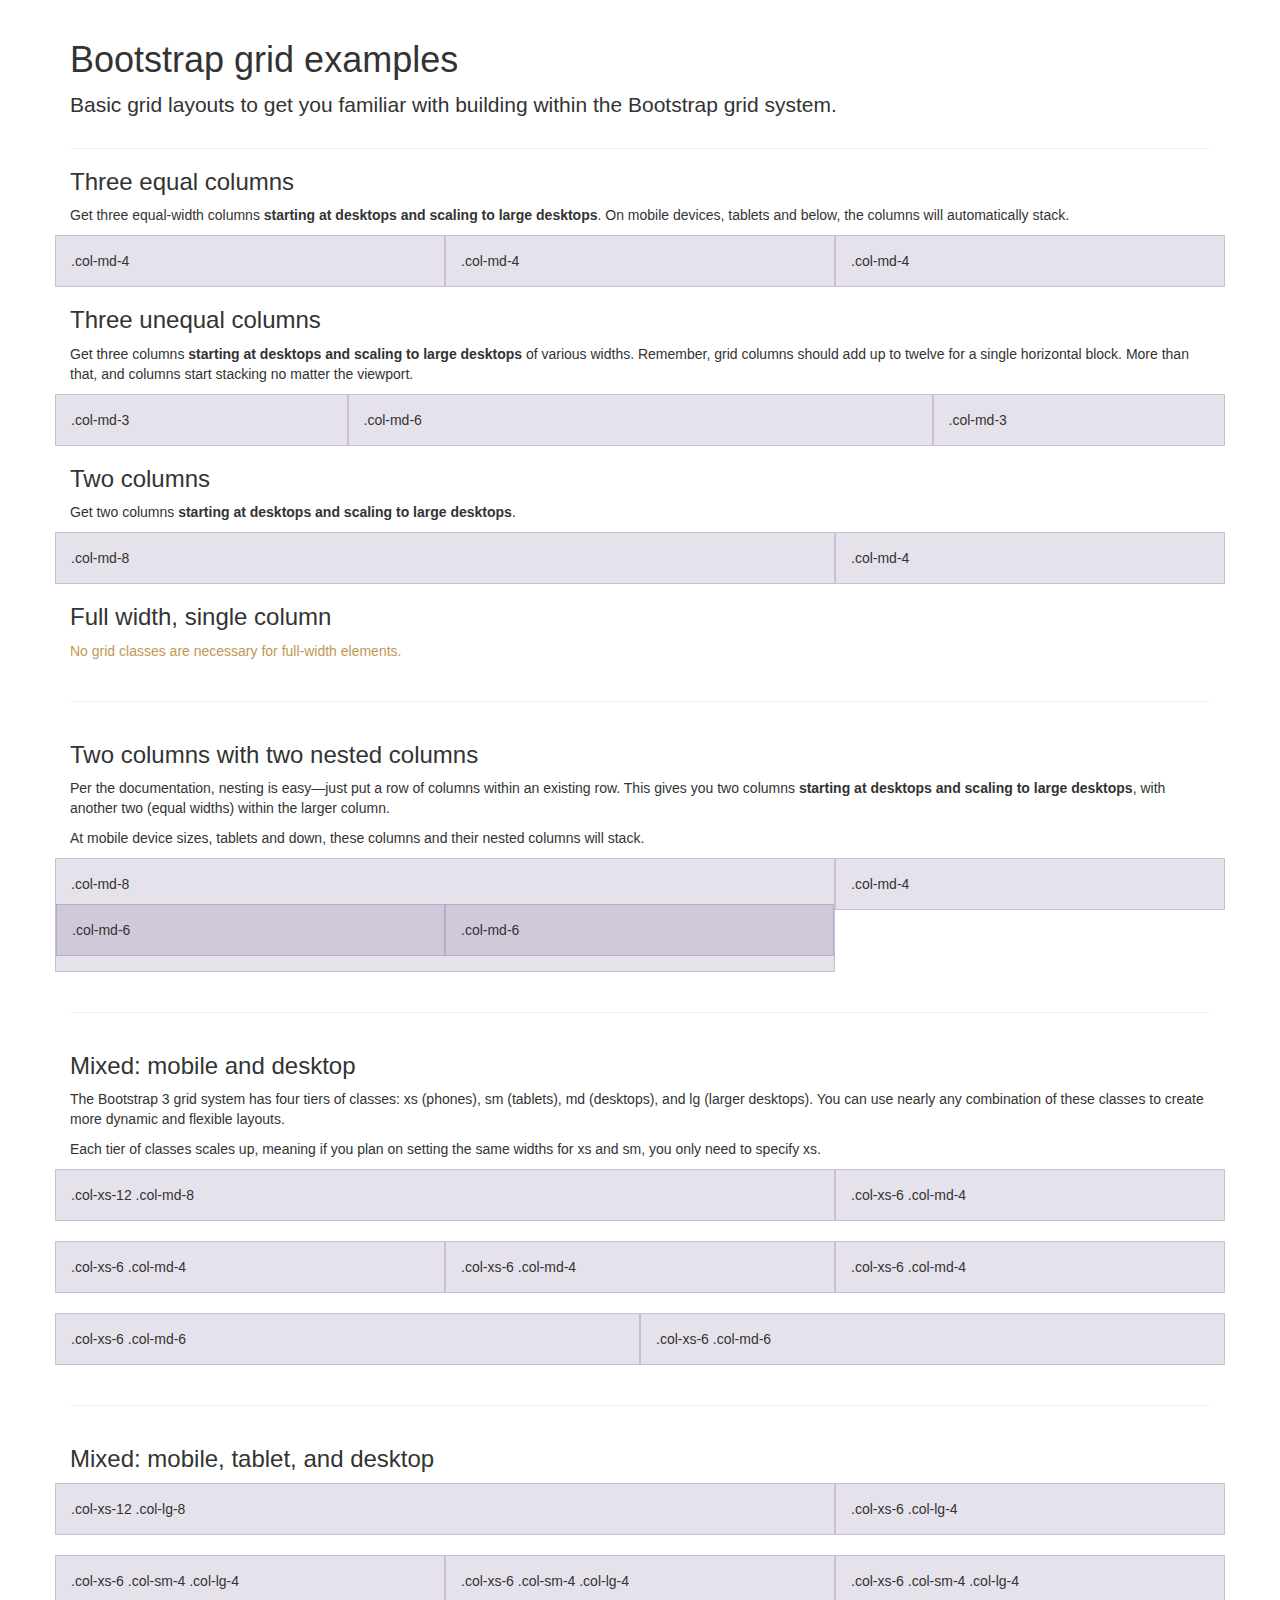
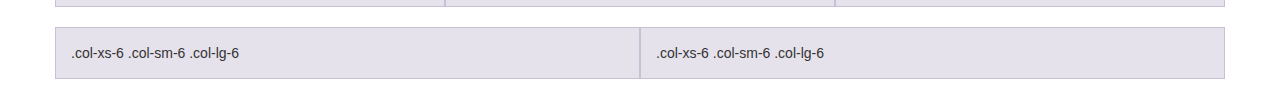
<file: repertory/static/repertory/bootstrap/examples/grid/index.html>
<!DOCTYPE html>
<html lang="en">
  <head>
    <meta charset="utf-8">
    <meta name="viewport" content="width=device-width, initial-scale=1.0">
    <meta name="description" content="">
    <meta name="author" content="">
    <link rel="shortcut icon" href="../../assets/ico/favicon.png">

    <title>Grid Template for Bootstrap</title>

    <!-- Bootstrap core CSS -->
    <link href="../../dist/css/bootstrap.css" rel="stylesheet">

    <!-- Custom styles for this template -->
    <link href="grid.css" rel="stylesheet">

    <!-- HTML5 shim and Respond.js IE8 support of HTML5 elements and media queries -->
    <!--[if lt IE 9]>
      <script src="../../assets/js/html5shiv.js"></script>
      <script src="../../assets/js/respond.min.js"></script>
    <![endif]-->
  </head>

  <body>
    <div class="container">

      <div class="page-header">
        <h1>Bootstrap grid examples</h1>
        <p class="lead">Basic grid layouts to get you familiar with building within the Bootstrap grid system.</p>
      </div>

      <h3>Three equal columns</h3>
      <p>Get three equal-width columns <strong>starting at desktops and scaling to large desktops</strong>. On mobile devices, tablets and below, the columns will automatically stack.</p>
      <div class="row">
        <div class="col-md-4">.col-md-4</div>
        <div class="col-md-4">.col-md-4</div>
        <div class="col-md-4">.col-md-4</div>
      </div>

      <h3>Three unequal columns</h3>
      <p>Get three columns <strong>starting at desktops and scaling to large desktops</strong> of various widths. Remember, grid columns should add up to twelve for a single horizontal block. More than that, and columns start stacking no matter the viewport.</p>
      <div class="row">
        <div class="col-md-3">.col-md-3</div>
        <div class="col-md-6">.col-md-6</div>
        <div class="col-md-3">.col-md-3</div>
      </div>

      <h3>Two columns</h3>
      <p>Get two columns <strong>starting at desktops and scaling to large desktops</strong>.</p>
      <div class="row">
        <div class="col-md-8">.col-md-8</div>
        <div class="col-md-4">.col-md-4</div>
      </div>

      <h3>Full width, single column</h3>
      <p class="text-warning">No grid classes are necessary for full-width elements.</p>

      <hr>

      <h3>Two columns with two nested columns</h3>
      <p>Per the documentation, nesting is easy—just put a row of columns within an existing row. This gives you two columns <strong>starting at desktops and scaling to large desktops</strong>, with another two (equal widths) within the larger column.</p>
      <p>At mobile device sizes, tablets and down, these columns and their nested columns will stack.</p>
      <div class="row">
        <div class="col-md-8">
          .col-md-8
          <div class="row">
            <div class="col-md-6">.col-md-6</div>
            <div class="col-md-6">.col-md-6</div>
          </div>
        </div>
        <div class="col-md-4">.col-md-4</div>
      </div>

      <hr>

      <h3>Mixed: mobile and desktop</h3>
      <p>The Bootstrap 3 grid system has four tiers of classes: xs (phones), sm (tablets), md (desktops), and lg (larger desktops). You can use nearly any combination of these classes to create more dynamic and flexible layouts.</p>
      <p>Each tier of classes scales up, meaning if you plan on setting the same widths for xs and sm, you only need to specify xs.</p>
      <div class="row">
        <div class="col-xs-12 col-md-8">.col-xs-12 .col-md-8</div>
        <div class="col-xs-6 col-md-4">.col-xs-6 .col-md-4</div>
      </div>
      <div class="row">
        <div class="col-xs-6 col-md-4">.col-xs-6 .col-md-4</div>
        <div class="col-xs-6 col-md-4">.col-xs-6 .col-md-4</div>
        <div class="col-xs-6 col-md-4">.col-xs-6 .col-md-4</div>
      </div>
      <div class="row">
        <div class="col-xs-6 col-md-6">.col-xs-6 .col-md-6</div>
        <div class="col-xs-6 col-md-6">.col-xs-6 .col-md-6</div>
      </div>

      <hr>

      <h3>Mixed: mobile, tablet, and desktop</h3>
      <p></p>
      <div class="row">
        <div class="col-xs-12 col-sm-8 col-lg-8">.col-xs-12 .col-lg-8</div>
        <div class="col-xs-6 col-sm-4 col-lg-4">.col-xs-6 .col-lg-4</div>
      </div>
      <div class="row">
        <div class="col-xs-6 col-sm-4 col-lg-4">.col-xs-6 .col-sm-4 .col-lg-4</div>
        <div class="col-xs-6 col-sm-4 col-lg-4">.col-xs-6 .col-sm-4 .col-lg-4</div>
        <div class="col-xs-6 col-sm-4 col-lg-4">.col-xs-6 .col-sm-4 .col-lg-4</div>
      </div>
      <div class="row">
        <div class="col-xs-6 col-sm-6 col-lg-6">.col-xs-6 .col-sm-6 .col-lg-6</div>
        <div class="col-xs-6 col-sm-6 col-lg-6">.col-xs-6 .col-sm-6 .col-lg-6</div>
      </div>

    </div> <!-- /container -->


    <!-- Bootstrap core JavaScript
    ================================================== -->
    <!-- Placed at the end of the document so the pages load faster -->
  </body>
</html>
</file>
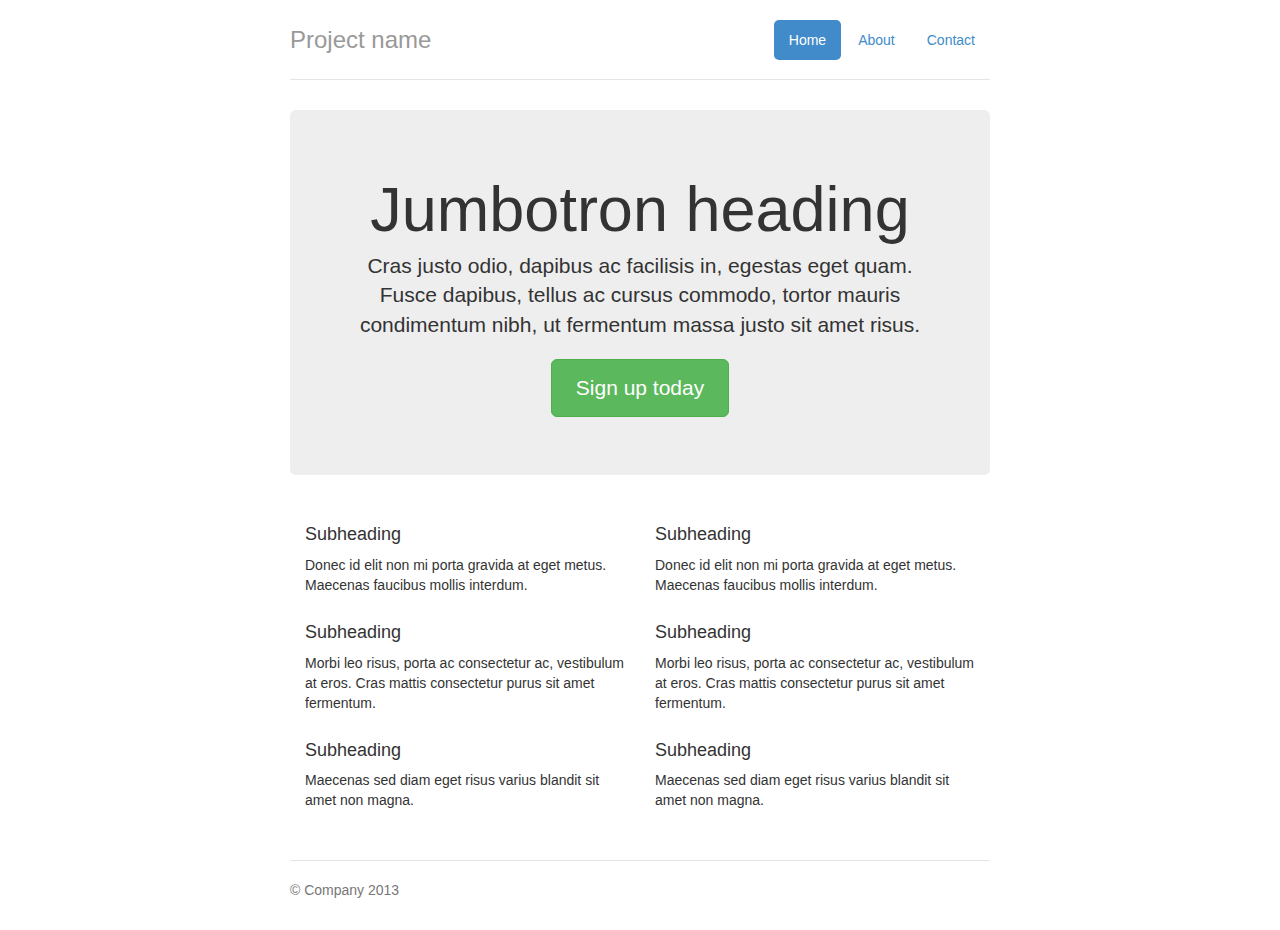
<file: repertory/static/repertory/bootstrap/examples/jumbotron-narrow/index.html>
<!DOCTYPE html>
<html lang="en">
  <head>
    <meta charset="utf-8">
    <meta name="viewport" content="width=device-width, initial-scale=1.0">
    <meta name="description" content="">
    <meta name="author" content="">
    <link rel="shortcut icon" href="../../assets/ico/favicon.png">

    <title>Narrow Jumbotron Template for Bootstrap</title>

    <!-- Bootstrap core CSS -->
    <link href="../../dist/css/bootstrap.css" rel="stylesheet">

    <!-- Custom styles for this template -->
    <link href="jumbotron-narrow.css" rel="stylesheet">

    <!-- HTML5 shim and Respond.js IE8 support of HTML5 elements and media queries -->
    <!--[if lt IE 9]>
      <script src="../../assets/js/html5shiv.js"></script>
      <script src="../../assets/js/respond.min.js"></script>
    <![endif]-->
  </head>

  <body>

    <div class="container">
      <div class="header">
        <ul class="nav nav-pills pull-right">
          <li class="active"><a href="#">Home</a></li>
          <li><a href="#">About</a></li>
          <li><a href="#">Contact</a></li>
        </ul>
        <h3 class="text-muted">Project name</h3>
      </div>

      <div class="jumbotron">
        <h1>Jumbotron heading</h1>
        <p class="lead">Cras justo odio, dapibus ac facilisis in, egestas eget quam. Fusce dapibus, tellus ac cursus commodo, tortor mauris condimentum nibh, ut fermentum massa justo sit amet risus.</p>
        <p><a class="btn btn-lg btn-success" href="#">Sign up today</a></p>
      </div>

      <div class="row marketing">
        <div class="col-lg-6">
          <h4>Subheading</h4>
          <p>Donec id elit non mi porta gravida at eget metus. Maecenas faucibus mollis interdum.</p>

          <h4>Subheading</h4>
          <p>Morbi leo risus, porta ac consectetur ac, vestibulum at eros. Cras mattis consectetur purus sit amet fermentum.</p>

          <h4>Subheading</h4>
          <p>Maecenas sed diam eget risus varius blandit sit amet non magna.</p>
        </div>

        <div class="col-lg-6">
          <h4>Subheading</h4>
          <p>Donec id elit non mi porta gravida at eget metus. Maecenas faucibus mollis interdum.</p>

          <h4>Subheading</h4>
          <p>Morbi leo risus, porta ac consectetur ac, vestibulum at eros. Cras mattis consectetur purus sit amet fermentum.</p>

          <h4>Subheading</h4>
          <p>Maecenas sed diam eget risus varius blandit sit amet non magna.</p>
        </div>
      </div>

      <div class="footer">
        <p>&copy; Company 2013</p>
      </div>

    </div> <!-- /container -->


    <!-- Bootstrap core JavaScript
    ================================================== -->
    <!-- Placed at the end of the document so the pages load faster -->
  </body>
</html>
</file>
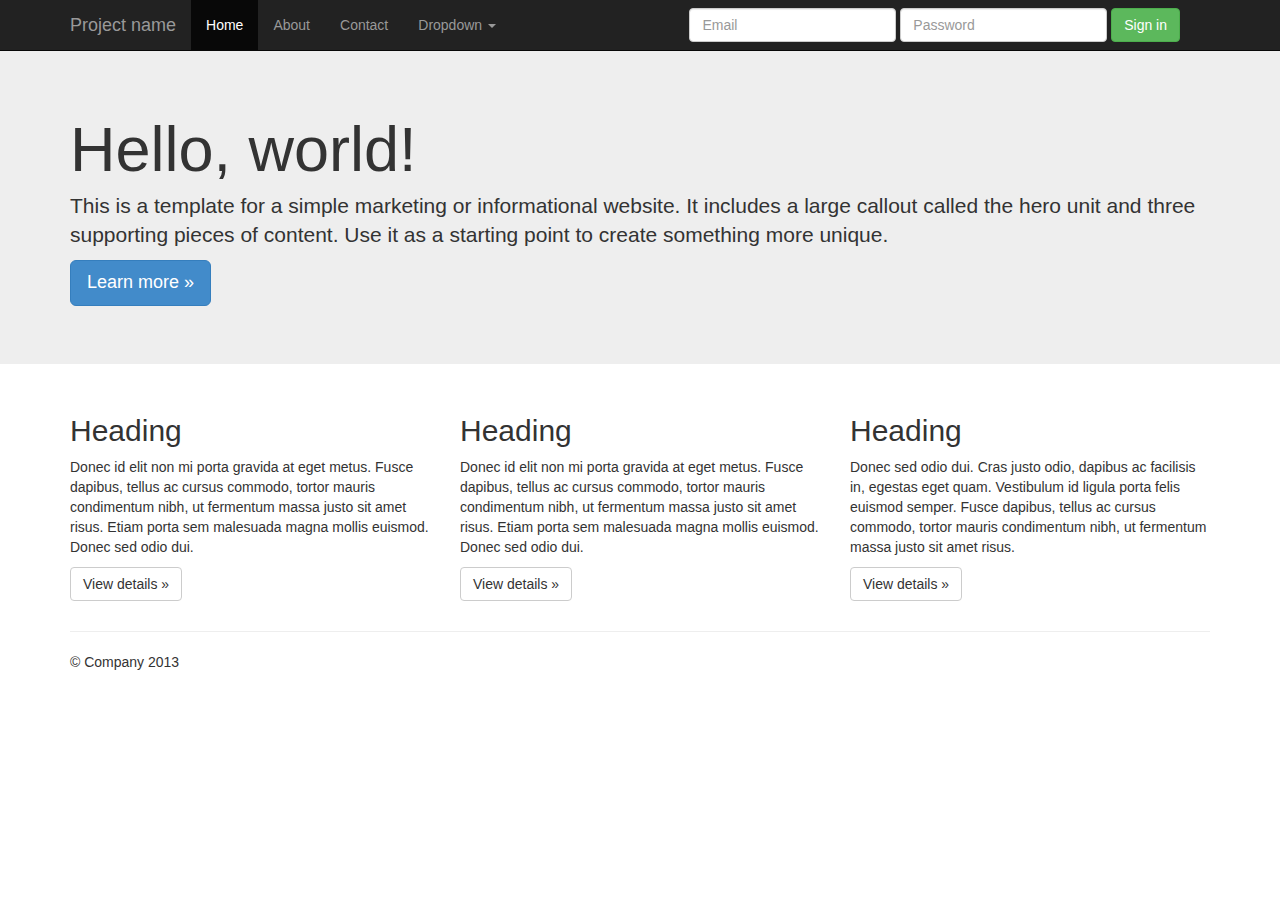
<file: repertory/static/repertory/bootstrap/examples/jumbotron/index.html>
<!DOCTYPE html>
<html lang="en">
  <head>
    <meta charset="utf-8">
    <meta name="viewport" content="width=device-width, initial-scale=1.0">
    <meta name="description" content="">
    <meta name="author" content="">
    <link rel="shortcut icon" href="../../assets/ico/favicon.png">

    <title>Jumbotron Template for Bootstrap</title>

    <!-- Bootstrap core CSS -->
    <link href="../../dist/css/bootstrap.css" rel="stylesheet">

    <!-- Custom styles for this template -->
    <link href="jumbotron.css" rel="stylesheet">

    <!-- HTML5 shim and Respond.js IE8 support of HTML5 elements and media queries -->
    <!--[if lt IE 9]>
      <script src="../../assets/js/html5shiv.js"></script>
      <script src="../../assets/js/respond.min.js"></script>
    <![endif]-->
  </head>

  <body>

    <div class="navbar navbar-inverse navbar-fixed-top">
      <div class="container">
        <div class="navbar-header">
          <button type="button" class="navbar-toggle" data-toggle="collapse" data-target=".navbar-collapse">
            <span class="icon-bar"></span>
            <span class="icon-bar"></span>
            <span class="icon-bar"></span>
          </button>
          <a class="navbar-brand" href="#">Project name</a>
        </div>
        <div class="navbar-collapse collapse">
          <ul class="nav navbar-nav">
            <li class="active"><a href="#">Home</a></li>
            <li><a href="#about">About</a></li>
            <li><a href="#contact">Contact</a></li>
            <li class="dropdown">
              <a href="#" class="dropdown-toggle" data-toggle="dropdown">Dropdown <b class="caret"></b></a>
              <ul class="dropdown-menu">
                <li><a href="#">Action</a></li>
                <li><a href="#">Another action</a></li>
                <li><a href="#">Something else here</a></li>
                <li class="divider"></li>
                <li class="dropdown-header">Nav header</li>
                <li><a href="#">Separated link</a></li>
                <li><a href="#">One more separated link</a></li>
              </ul>
            </li>
          </ul>
          <form class="navbar-form navbar-right">
            <div class="form-group">
              <input type="text" placeholder="Email" class="form-control">
            </div>
            <div class="form-group">
              <input type="password" placeholder="Password" class="form-control">
            </div>
            <button type="submit" class="btn btn-success">Sign in</button>
          </form>
        </div><!--/.navbar-collapse -->
      </div>
    </div>

    <!-- Main jumbotron for a primary marketing message or call to action -->
    <div class="jumbotron">
      <div class="container">
        <h1>Hello, world!</h1>
        <p>This is a template for a simple marketing or informational website. It includes a large callout called the hero unit and three supporting pieces of content. Use it as a starting point to create something more unique.</p>
        <p><a class="btn btn-primary btn-lg">Learn more &raquo;</a></p>
      </div>
    </div>

    <div class="container">
      <!-- Example row of columns -->
      <div class="row">
        <div class="col-lg-4">
          <h2>Heading</h2>
          <p>Donec id elit non mi porta gravida at eget metus. Fusce dapibus, tellus ac cursus commodo, tortor mauris condimentum nibh, ut fermentum massa justo sit amet risus. Etiam porta sem malesuada magna mollis euismod. Donec sed odio dui. </p>
          <p><a class="btn btn-default" href="#">View details &raquo;</a></p>
        </div>
        <div class="col-lg-4">
          <h2>Heading</h2>
          <p>Donec id elit non mi porta gravida at eget metus. Fusce dapibus, tellus ac cursus commodo, tortor mauris condimentum nibh, ut fermentum massa justo sit amet risus. Etiam porta sem malesuada magna mollis euismod. Donec sed odio dui. </p>
          <p><a class="btn btn-default" href="#">View details &raquo;</a></p>
       </div>
        <div class="col-lg-4">
          <h2>Heading</h2>
          <p>Donec sed odio dui. Cras justo odio, dapibus ac facilisis in, egestas eget quam. Vestibulum id ligula porta felis euismod semper. Fusce dapibus, tellus ac cursus commodo, tortor mauris condimentum nibh, ut fermentum massa justo sit amet risus.</p>
          <p><a class="btn btn-default" href="#">View details &raquo;</a></p>
        </div>
      </div>

      <hr>

      <footer>
        <p>&copy; Company 2013</p>
      </footer>
    </div> <!-- /container -->


    <!-- Bootstrap core JavaScript
    ================================================== -->
    <!-- Placed at the end of the document so the pages load faster -->
    <script src="../../assets/js/jquery.js"></script>
    <script src="../../dist/js/bootstrap.min.js"></script>
  </body>
</html>
</file>
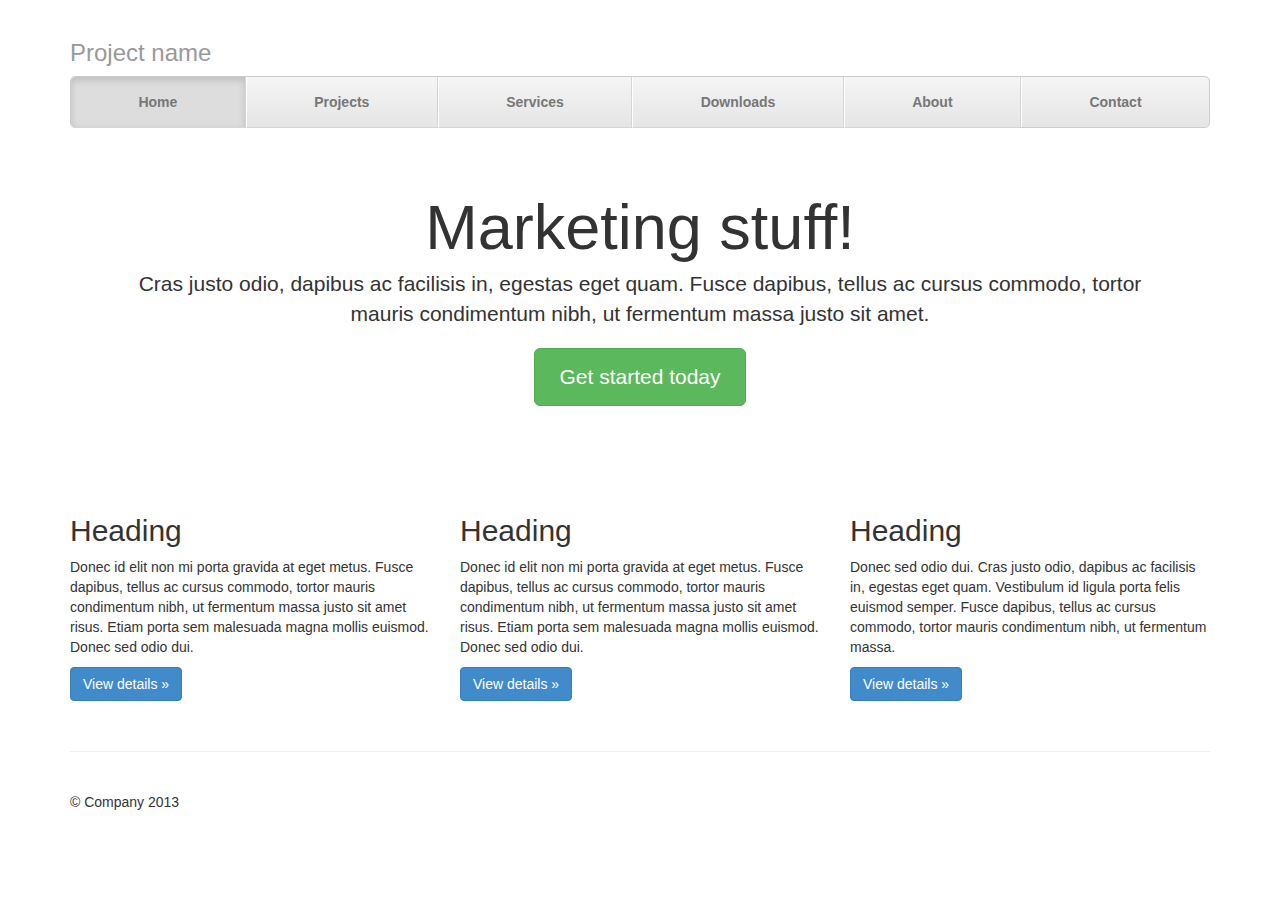
<file: repertory/static/repertory/bootstrap/examples/justified-nav/index.html>
<!DOCTYPE html>
<html lang="en">
  <head>
    <meta charset="utf-8">
    <meta name="viewport" content="width=device-width, initial-scale=1.0">
    <meta name="description" content="">
    <meta name="author" content="">
    <link rel="shortcut icon" href="../../assets/ico/favicon.png">

    <title>Justified Nav Template for Bootstrap</title>

    <!-- Bootstrap core CSS -->
    <link href="../../dist/css/bootstrap.css" rel="stylesheet">

    <!-- Custom styles for this template -->
    <link href="justified-nav.css" rel="stylesheet">

    <!-- HTML5 shim and Respond.js IE8 support of HTML5 elements and media queries -->
    <!--[if lt IE 9]>
      <script src="../../assets/js/html5shiv.js"></script>
      <script src="../../assets/js/respond.min.js"></script>
    <![endif]-->
  </head>

  <body>

    <div class="container">

      <div class="masthead">
        <h3 class="text-muted">Project name</h3>
        <ul class="nav nav-justified">
          <li class="active"><a href="#">Home</a></li>
          <li><a href="#">Projects</a></li>
          <li><a href="#">Services</a></li>
          <li><a href="#">Downloads</a></li>
          <li><a href="#">About</a></li>
          <li><a href="#">Contact</a></li>
        </ul>
      </div>

      <!-- Jumbotron -->
      <div class="jumbotron">
        <h1>Marketing stuff!</h1>
        <p class="lead">Cras justo odio, dapibus ac facilisis in, egestas eget quam. Fusce dapibus, tellus ac cursus commodo, tortor mauris condimentum nibh, ut fermentum massa justo sit amet.</p>
        <p><a class="btn btn-lg btn-success" href="#">Get started today</a></p>
      </div>

      <!-- Example row of columns -->
      <div class="row">
        <div class="col-lg-4">
          <h2>Heading</h2>
          <p>Donec id elit non mi porta gravida at eget metus. Fusce dapibus, tellus ac cursus commodo, tortor mauris condimentum nibh, ut fermentum massa justo sit amet risus. Etiam porta sem malesuada magna mollis euismod. Donec sed odio dui. </p>
          <p><a class="btn btn-primary" href="#">View details &raquo;</a></p>
        </div>
        <div class="col-lg-4">
          <h2>Heading</h2>
          <p>Donec id elit non mi porta gravida at eget metus. Fusce dapibus, tellus ac cursus commodo, tortor mauris condimentum nibh, ut fermentum massa justo sit amet risus. Etiam porta sem malesuada magna mollis euismod. Donec sed odio dui. </p>
          <p><a class="btn btn-primary" href="#">View details &raquo;</a></p>
       </div>
        <div class="col-lg-4">
          <h2>Heading</h2>
          <p>Donec sed odio dui. Cras justo odio, dapibus ac facilisis in, egestas eget quam. Vestibulum id ligula porta felis euismod semper. Fusce dapibus, tellus ac cursus commodo, tortor mauris condimentum nibh, ut fermentum massa.</p>
          <p><a class="btn btn-primary" href="#">View details &raquo;</a></p>
        </div>
      </div>

      <!-- Site footer -->
      <div class="footer">
        <p>&copy; Company 2013</p>
      </div>

    </div> <!-- /container -->


    <!-- Bootstrap core JavaScript
    ================================================== -->
    <!-- Placed at the end of the document so the pages load faster -->
  </body>
</html>
</file>
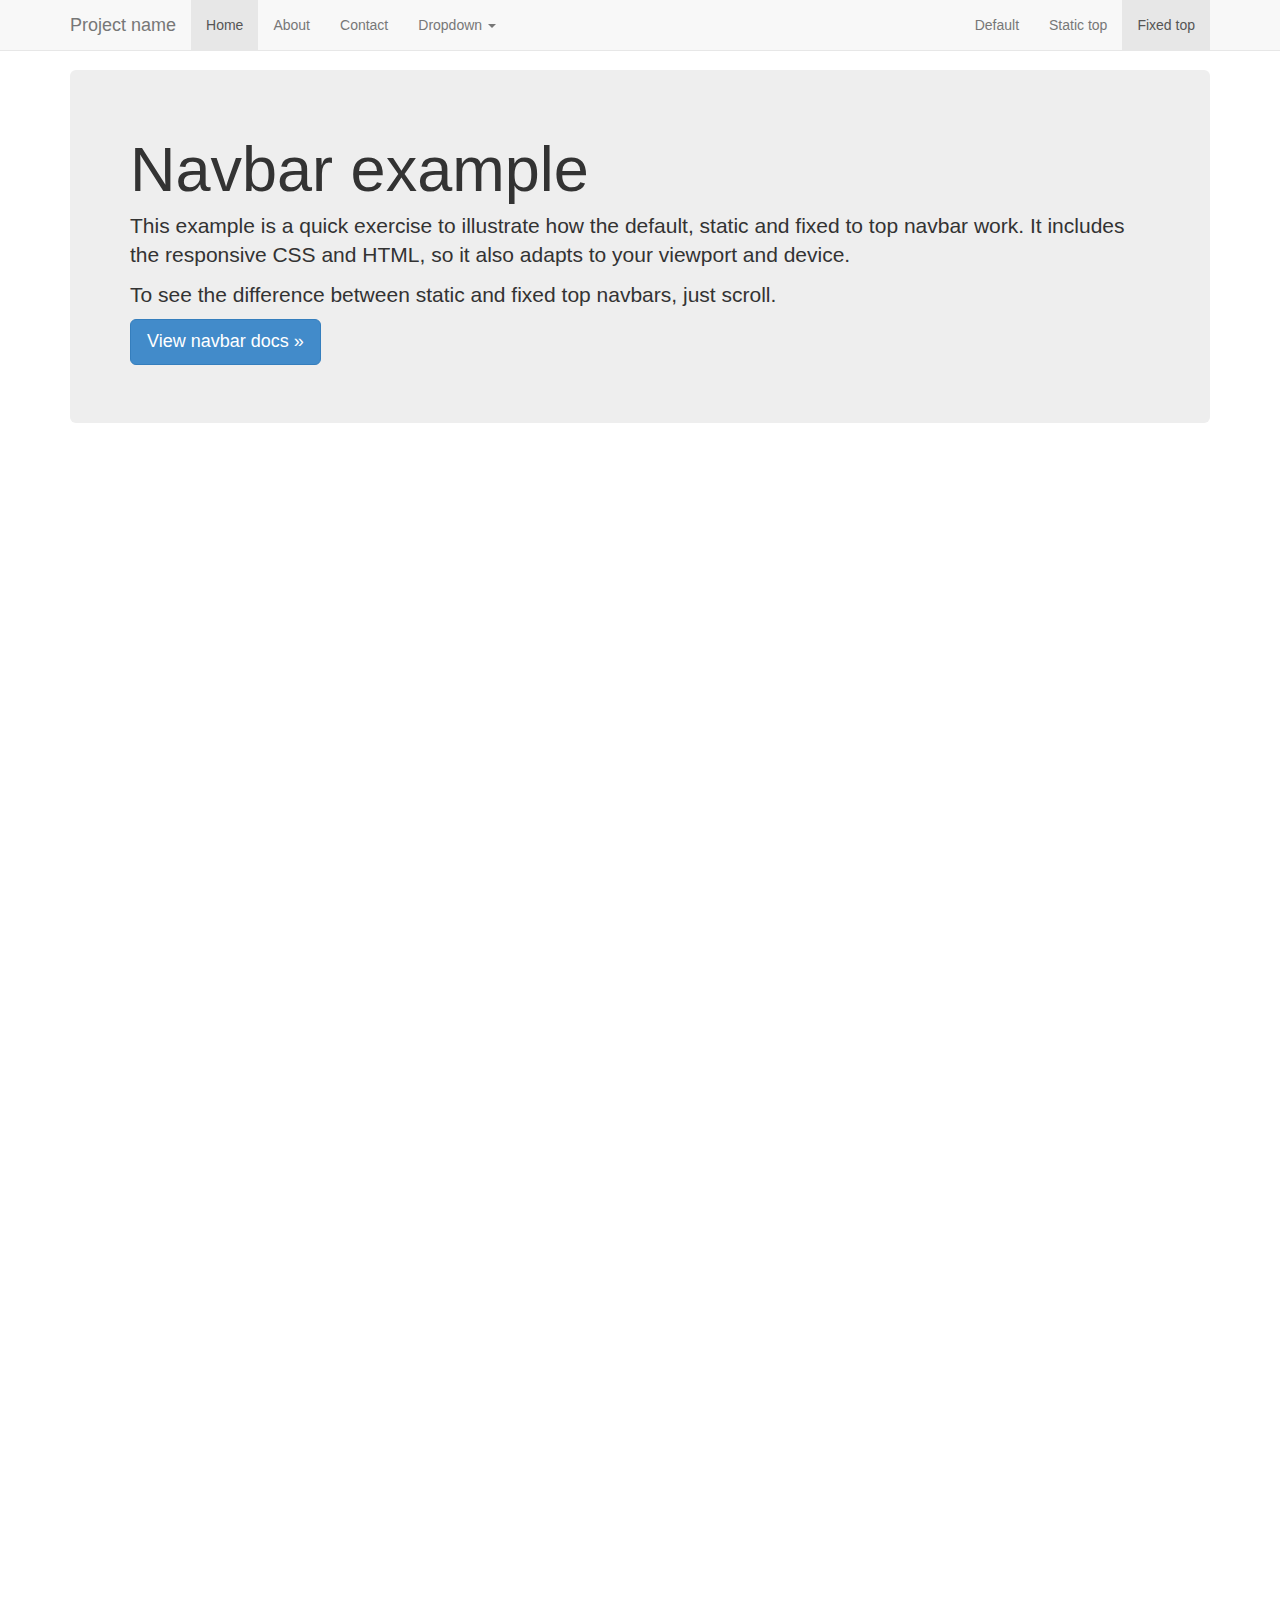
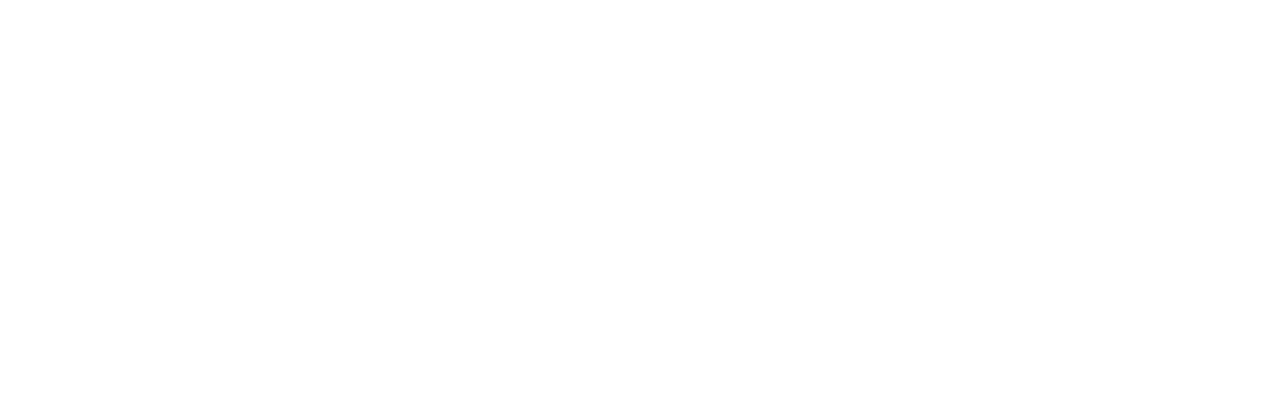
<file: repertory/static/repertory/bootstrap/examples/navbar-fixed-top/index.html>
<!DOCTYPE html>
<html lang="en">
  <head>
    <meta charset="utf-8">
    <meta name="viewport" content="width=device-width, initial-scale=1.0">
    <meta name="description" content="">
    <meta name="author" content="">
    <link rel="shortcut icon" href="../../assets/ico/favicon.png">

    <title>Fixed Top Navbar Example for Bootstrap</title>

    <!-- Bootstrap core CSS -->
    <link href="../../dist/css/bootstrap.css" rel="stylesheet">

    <!-- Custom styles for this template -->
    <link href="navbar-fixed-top.css" rel="stylesheet">

    <!-- HTML5 shim and Respond.js IE8 support of HTML5 elements and media queries -->
    <!--[if lt IE 9]>
      <script src="../../assets/js/html5shiv.js"></script>
      <script src="../../assets/js/respond.min.js"></script>
    <![endif]-->
  </head>

  <body>

    <!-- Fixed navbar -->
    <div class="navbar navbar-default navbar-fixed-top">
      <div class="container">
        <div class="navbar-header">
          <button type="button" class="navbar-toggle" data-toggle="collapse" data-target=".navbar-collapse">
            <span class="icon-bar"></span>
            <span class="icon-bar"></span>
            <span class="icon-bar"></span>
          </button>
          <a class="navbar-brand" href="#">Project name</a>
        </div>
        <div class="navbar-collapse collapse">
          <ul class="nav navbar-nav">
            <li class="active"><a href="#">Home</a></li>
            <li><a href="#about">About</a></li>
            <li><a href="#contact">Contact</a></li>
            <li class="dropdown">
              <a href="#" class="dropdown-toggle" data-toggle="dropdown">Dropdown <b class="caret"></b></a>
              <ul class="dropdown-menu">
                <li><a href="#">Action</a></li>
                <li><a href="#">Another action</a></li>
                <li><a href="#">Something else here</a></li>
                <li class="divider"></li>
                <li class="dropdown-header">Nav header</li>
                <li><a href="#">Separated link</a></li>
                <li><a href="#">One more separated link</a></li>
              </ul>
            </li>
          </ul>
          <ul class="nav navbar-nav navbar-right">
            <li><a href="../navbar/">Default</a></li>
            <li><a href="../navbar-static-top/">Static top</a></li>
            <li class="active"><a href="./">Fixed top</a></li>
          </ul>
        </div><!--/.nav-collapse -->
      </div>
    </div>

    <div class="container">

      <!-- Main component for a primary marketing message or call to action -->
      <div class="jumbotron">
        <h1>Navbar example</h1>
        <p>This example is a quick exercise to illustrate how the default, static and fixed to top navbar work. It includes the responsive CSS and HTML, so it also adapts to your viewport and device.</p>
        <p>To see the difference between static and fixed top navbars, just scroll.</p>
        <p>
          <a class="btn btn-lg btn-primary" href="../../components/#navbar">View navbar docs &raquo;</a>
        </p>
      </div>

    </div> <!-- /container -->


    <!-- Bootstrap core JavaScript
    ================================================== -->
    <!-- Placed at the end of the document so the pages load faster -->
    <script src="../../assets/js/jquery.js"></script>
    <script src="../../dist/js/bootstrap.min.js"></script>
  </body>
</html>
</file>
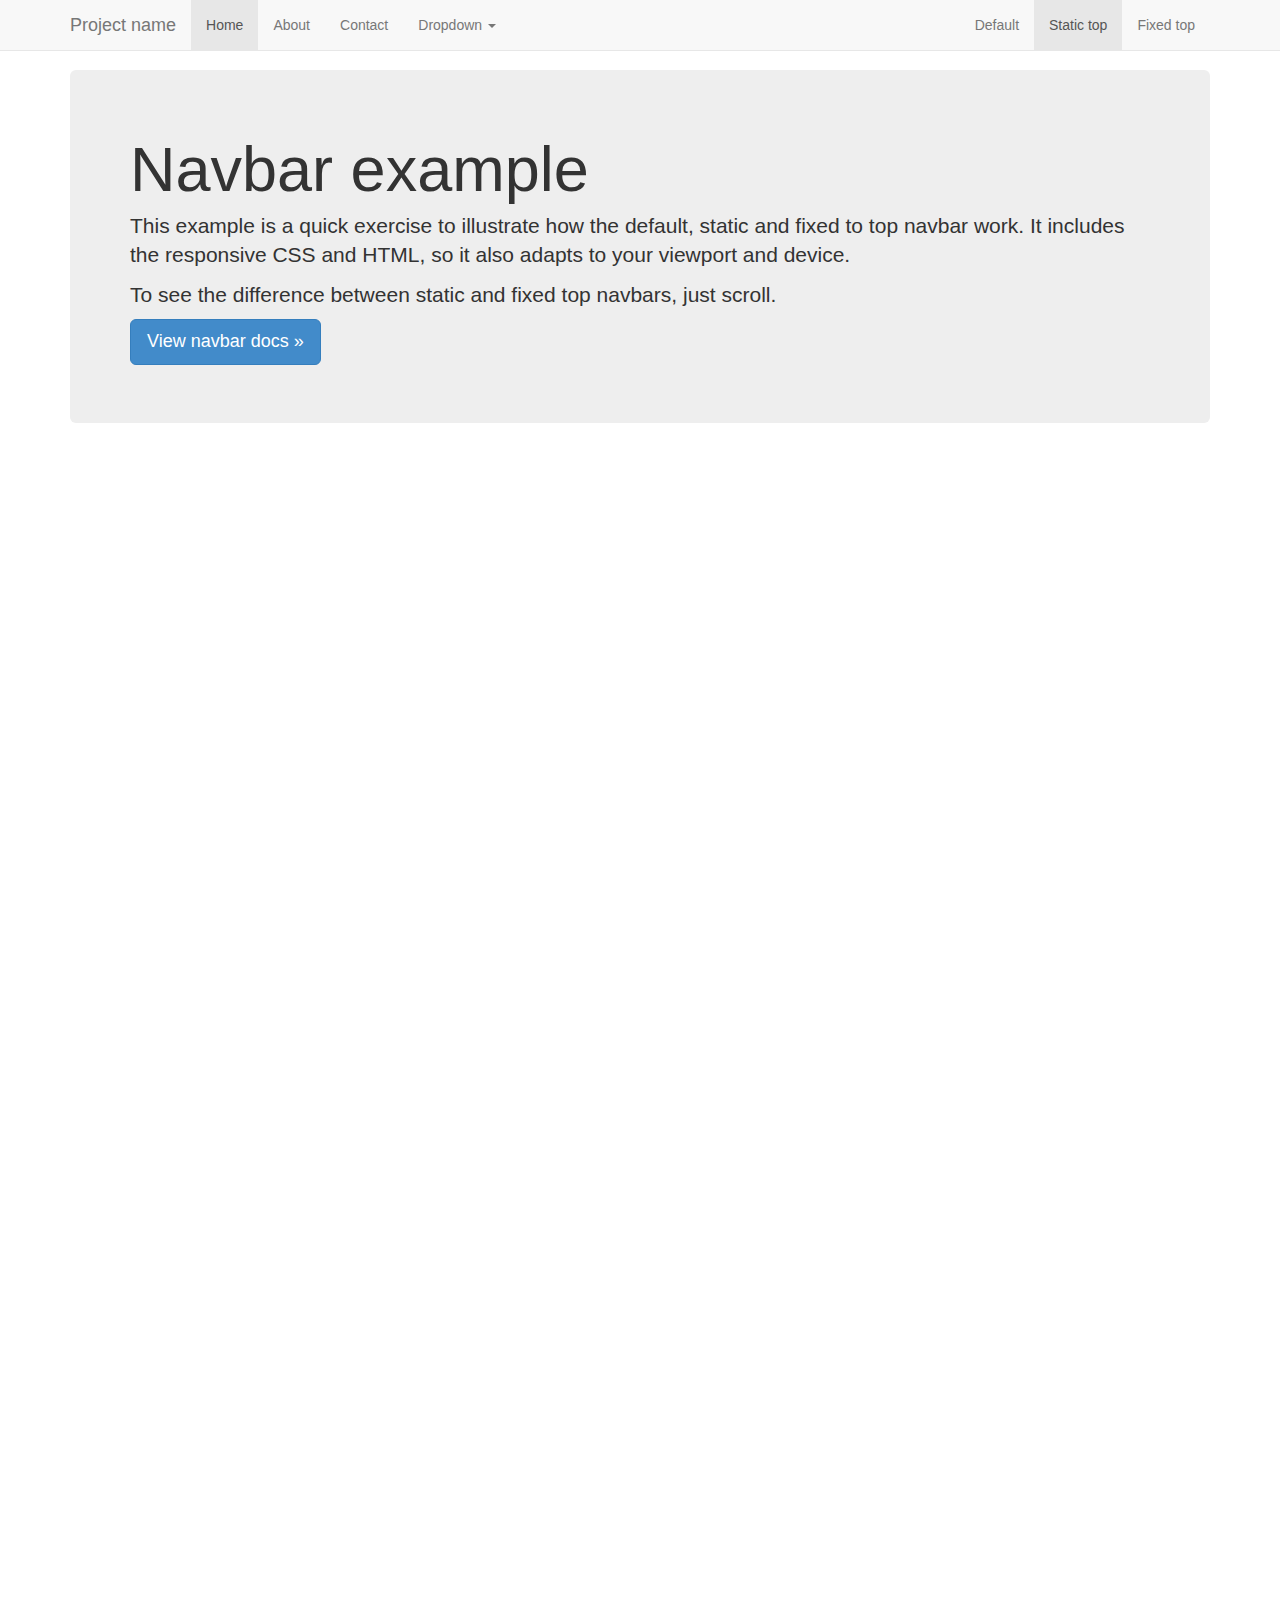
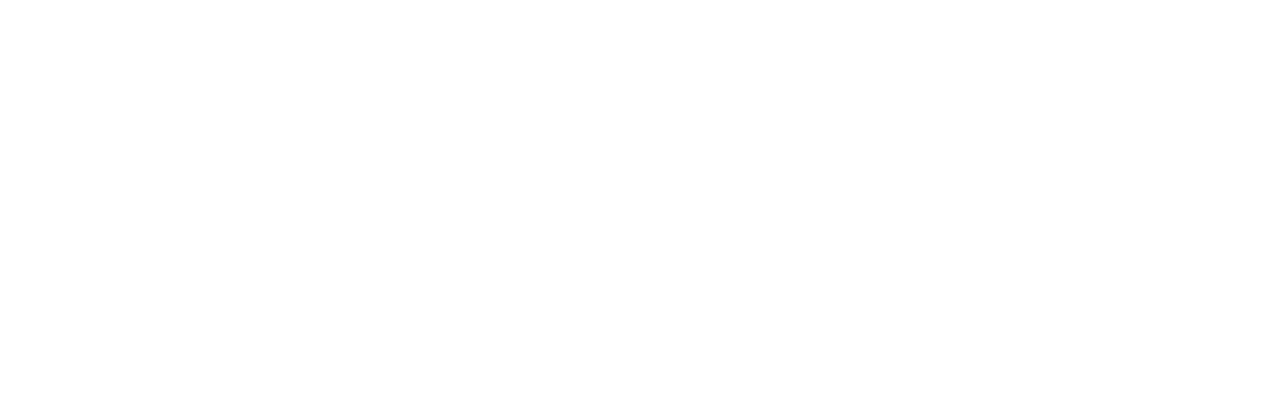
<file: repertory/static/repertory/bootstrap/examples/navbar-static-top/index.html>
<!DOCTYPE html>
<html lang="en">
  <head>
    <meta charset="utf-8">
    <meta name="viewport" content="width=device-width, initial-scale=1.0">
    <meta name="description" content="">
    <meta name="author" content="">
    <link rel="shortcut icon" href="../../assets/ico/favicon.png">

    <title>Static Top Navbar Example for Bootstrap</title>

    <!-- Bootstrap core CSS -->
    <link href="../../dist/css/bootstrap.css" rel="stylesheet">

    <!-- Custom styles for this template -->
    <link href="navbar-static-top.css" rel="stylesheet">

    <!-- HTML5 shim and Respond.js IE8 support of HTML5 elements and media queries -->
    <!--[if lt IE 9]>
      <script src="../../assets/js/html5shiv.js"></script>
      <script src="../../assets/js/respond.min.js"></script>
    <![endif]-->
  </head>

  <body>

    <!-- Static navbar -->
    <div class="navbar navbar-default navbar-static-top">
      <div class="container">
        <div class="navbar-header">
          <button type="button" class="navbar-toggle" data-toggle="collapse" data-target=".navbar-collapse">
            <span class="icon-bar"></span>
            <span class="icon-bar"></span>
            <span class="icon-bar"></span>
          </button>
          <a class="navbar-brand" href="#">Project name</a>
        </div>
        <div class="navbar-collapse collapse">
          <ul class="nav navbar-nav">
            <li class="active"><a href="#">Home</a></li>
            <li><a href="#about">About</a></li>
            <li><a href="#contact">Contact</a></li>
            <li class="dropdown">
              <a href="#" class="dropdown-toggle" data-toggle="dropdown">Dropdown <b class="caret"></b></a>
              <ul class="dropdown-menu">
                <li><a href="#">Action</a></li>
                <li><a href="#">Another action</a></li>
                <li><a href="#">Something else here</a></li>
                <li class="divider"></li>
                <li class="dropdown-header">Nav header</li>
                <li><a href="#">Separated link</a></li>
                <li><a href="#">One more separated link</a></li>
              </ul>
            </li>
          </ul>
          <ul class="nav navbar-nav navbar-right">
            <li><a href="../navbar/">Default</a></li>
            <li class="active"><a href="./">Static top</a></li>
            <li><a href="../navbar-fixed-top/">Fixed top</a></li>
          </ul>
        </div><!--/.nav-collapse -->
      </div>
    </div>


    <div class="container">

      <!-- Main component for a primary marketing message or call to action -->
      <div class="jumbotron">
        <h1>Navbar example</h1>
        <p>This example is a quick exercise to illustrate how the default, static and fixed to top navbar work. It includes the responsive CSS and HTML, so it also adapts to your viewport and device.</p>
        <p>To see the difference between static and fixed top navbars, just scroll.</p>
        <p>
          <a class="btn btn-lg btn-primary" href="../../components/#navbar">View navbar docs &raquo;</a>
        </p>
      </div>

    </div> <!-- /container -->


    <!-- Bootstrap core JavaScript
    ================================================== -->
    <!-- Placed at the end of the document so the pages load faster -->
    <script src="../../assets/js/jquery.js"></script>
    <script src="../../dist/js/bootstrap.min.js"></script>
  </body>
</html>
</file>
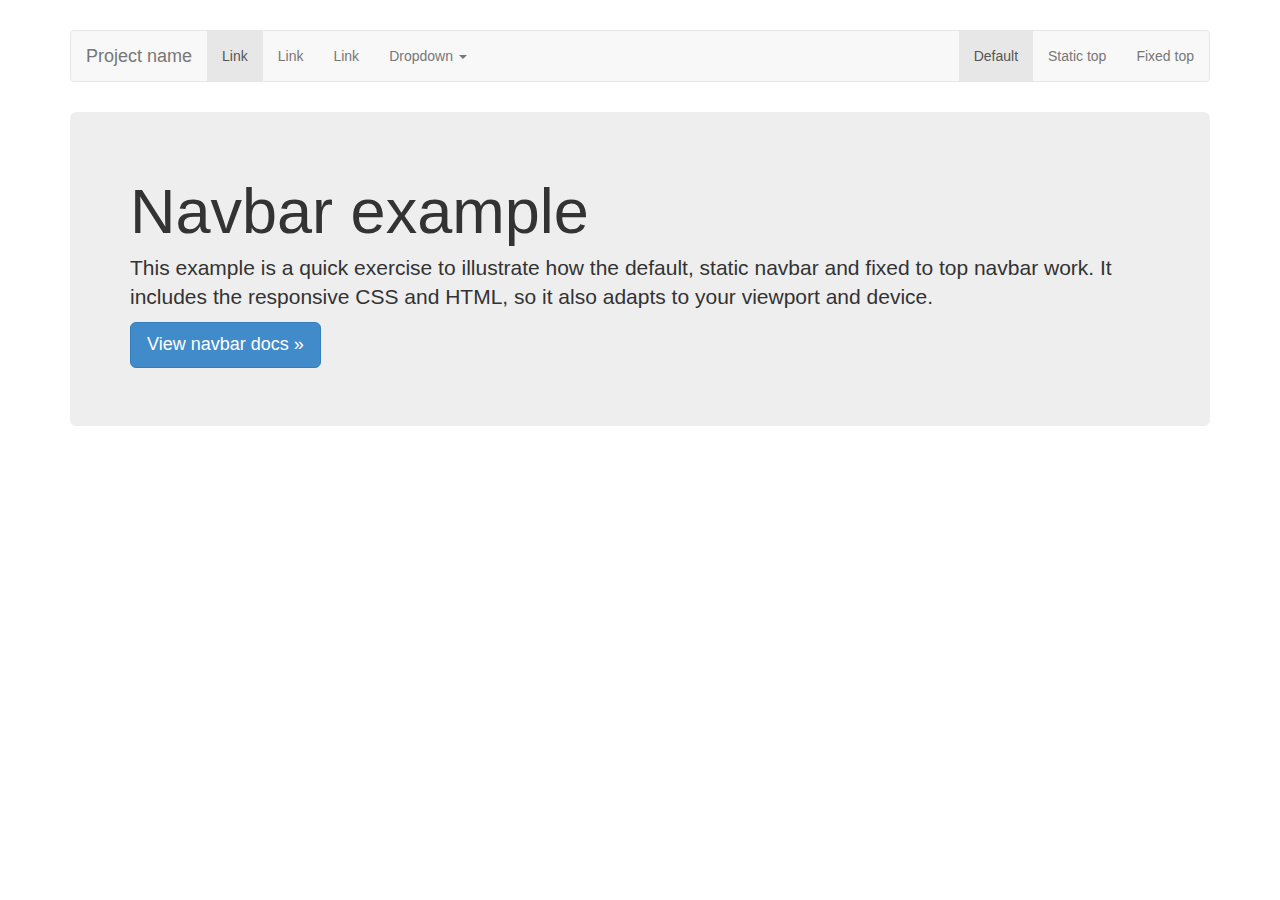
<file: repertory/static/repertory/bootstrap/examples/navbar/index.html>
<!DOCTYPE html>
<html lang="en">
  <head>
    <meta charset="utf-8">
    <meta name="viewport" content="width=device-width, initial-scale=1.0">
    <meta name="description" content="">
    <meta name="author" content="">
    <link rel="shortcut icon" href="../../assets/ico/favicon.png">

    <title>Navbar Template for Bootstrap</title>

    <!-- Bootstrap core CSS -->
    <link href="../../dist/css/bootstrap.css" rel="stylesheet">

    <!-- Custom styles for this template -->
    <link href="navbar.css" rel="stylesheet">

    <!-- HTML5 shim and Respond.js IE8 support of HTML5 elements and media queries -->
    <!--[if lt IE 9]>
      <script src="../../assets/js/html5shiv.js"></script>
      <script src="../../assets/js/respond.min.js"></script>
    <![endif]-->
  </head>

  <body>

    <div class="container">

      <!-- Static navbar -->
      <div class="navbar navbar-default">
        <div class="navbar-header">
          <button type="button" class="navbar-toggle" data-toggle="collapse" data-target=".navbar-collapse">
            <span class="icon-bar"></span>
            <span class="icon-bar"></span>
            <span class="icon-bar"></span>
          </button>
          <a class="navbar-brand" href="#">Project name</a>
        </div>
        <div class="navbar-collapse collapse">
          <ul class="nav navbar-nav">
            <li class="active"><a href="#">Link</a></li>
            <li><a href="#">Link</a></li>
            <li><a href="#">Link</a></li>
            <li class="dropdown">
              <a href="#" class="dropdown-toggle" data-toggle="dropdown">Dropdown <b class="caret"></b></a>
              <ul class="dropdown-menu">
                <li><a href="#">Action</a></li>
                <li><a href="#">Another action</a></li>
                <li><a href="#">Something else here</a></li>
                <li class="divider"></li>
                <li class="dropdown-header">Nav header</li>
                <li><a href="#">Separated link</a></li>
                <li><a href="#">One more separated link</a></li>
              </ul>
            </li>
          </ul>
          <ul class="nav navbar-nav navbar-right">
            <li class="active"><a href="./">Default</a></li>
            <li><a href="../navbar-static-top/">Static top</a></li>
            <li><a href="../navbar-fixed-top/">Fixed top</a></li>
          </ul>
        </div><!--/.nav-collapse -->
      </div>

      <!-- Main component for a primary marketing message or call to action -->
      <div class="jumbotron">
        <h1>Navbar example</h1>
        <p>This example is a quick exercise to illustrate how the default, static navbar and fixed to top navbar work. It includes the responsive CSS and HTML, so it also adapts to your viewport and device.</p>
        <p>
          <a class="btn btn-lg btn-primary" href="../../components/#navbar">View navbar docs &raquo;</a>
        </p>
      </div>

    </div> <!-- /container -->


    <!-- Bootstrap core JavaScript
    ================================================== -->
    <!-- Placed at the end of the document so the pages load faster -->
    <script src="../../assets/js/jquery.js"></script>
    <script src="../../dist/js/bootstrap.min.js"></script>
  </body>
</html>
</file>
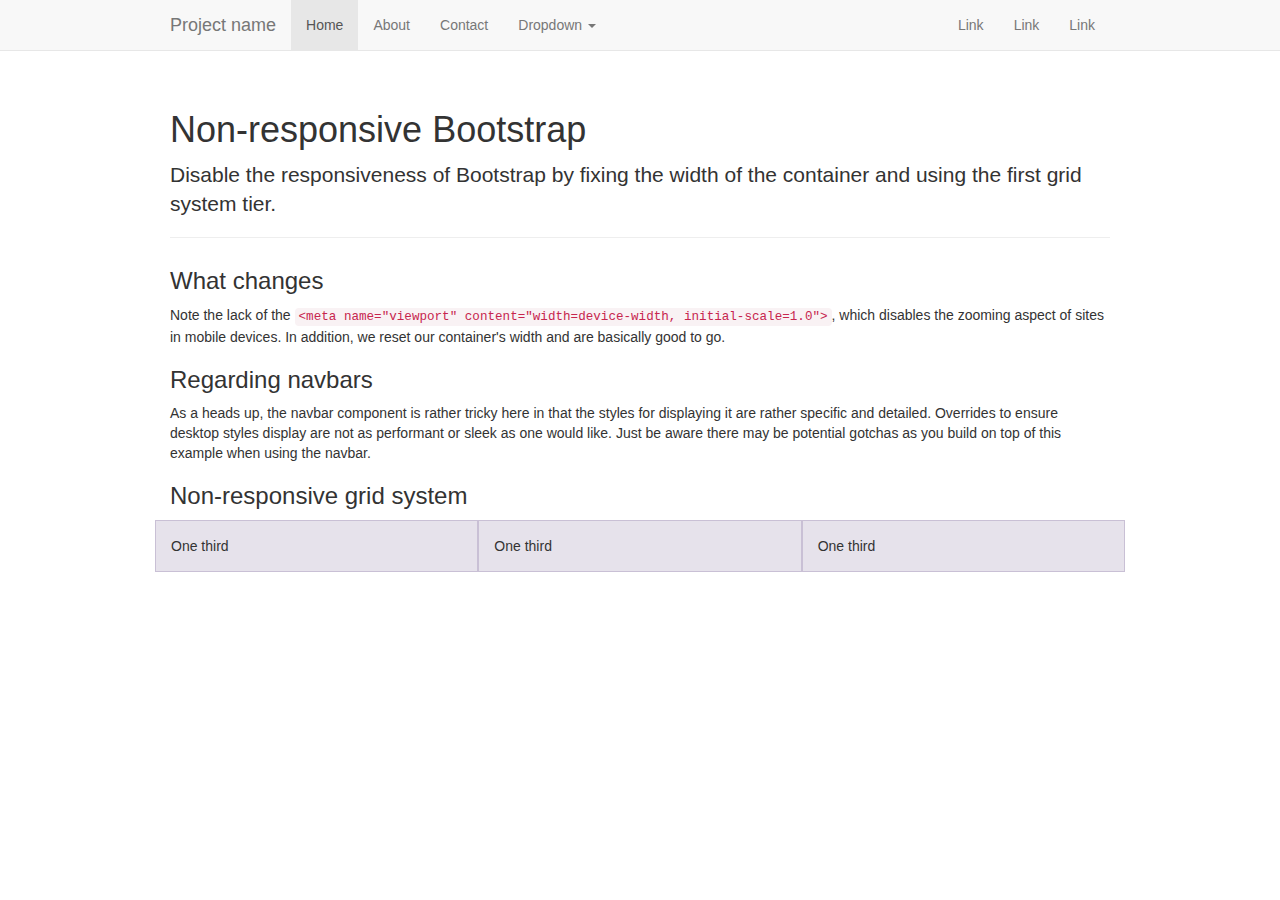
<file: repertory/static/repertory/bootstrap/examples/non-responsive/index.html>
<!DOCTYPE html>
<html lang="en">
  <head>
    <meta charset="utf-8">
    <meta name="description" content="">
    <meta name="author" content="">

    <!-- Note there is no responsive meta tag here -->

    <link rel="shortcut icon" href="../../assets/ico/favicon.png">

    <title>Non-responsive Template for Bootstrap</title>

    <!-- Bootstrap core CSS -->
    <link href="../../dist/css/bootstrap.css" rel="stylesheet">

    <!-- Custom styles for this template -->
    <link href="non-responsive.css" rel="stylesheet">

    <!-- HTML5 shim and Respond.js IE8 support of HTML5 elements and media queries -->
    <!--[if lt IE 9]>
      <script src="../../assets/js/html5shiv.js"></script>
      <script src="../../assets/js/respond.min.js"></script>
    <![endif]-->
  </head>

  <body>

    <!-- Fixed navbar -->
    <div class="navbar navbar-default navbar-fixed-top">
      <div class="container">
        <div class="navbar-header">
          <button type="button" class="navbar-toggle" data-toggle="collapse" data-target=".navbar-collapse">
            <span class="icon-bar"></span>
            <span class="icon-bar"></span>
            <span class="icon-bar"></span>
          </button>
          <a class="navbar-brand" href="#">Project name</a>
        </div>
        <div class="navbar-collapse collapse">
          <ul class="nav navbar-nav">
            <li class="active"><a href="#">Home</a></li>
            <li><a href="#about">About</a></li>
            <li><a href="#contact">Contact</a></li>
            <li class="dropdown">
              <a href="#" class="dropdown-toggle" data-toggle="dropdown">Dropdown <b class="caret"></b></a>
              <ul class="dropdown-menu">
                <li><a href="#">Action</a></li>
                <li><a href="#">Another action</a></li>
                <li><a href="#">Something else here</a></li>
                <li class="divider"></li>
                <li class="dropdown-header">Nav header</li>
                <li><a href="#">Separated link</a></li>
                <li><a href="#">One more separated link</a></li>
              </ul>
            </li>
          </ul>
          <ul class="nav navbar-nav navbar-right">
            <li><a href="#">Link</a></li>
            <li><a href="#">Link</a></li>
            <li><a href="#">Link</a></li>
          </ul>
        </div><!--/.nav-collapse -->
      </div>
    </div>

    <div class="container">

      <div class="page-header">
        <h1>Non-responsive Bootstrap</h1>
        <p class="lead">Disable the responsiveness of Bootstrap by fixing the width of the container and using the first grid system tier.</p>
      </div>

      <h3>What changes</h3>
      <p>Note the lack of the <code>&lt;meta name="viewport" content="width=device-width, initial-scale=1.0"&gt;</code>, which disables the zooming aspect of sites in mobile devices. In addition, we reset our container's width and are basically good to go.</p>

      <h3>Regarding navbars</h3>
      <p>As a heads up, the navbar component is rather tricky here in that the styles for displaying it are rather specific and detailed. Overrides to ensure desktop styles display are not as performant or sleek as one would like. Just be aware there may be potential gotchas as you build on top of this example when using the navbar.</p>

      <h3>Non-responsive grid system</h3>
      <div class="row">
        <div class="col-xs-4">One third</div>
        <div class="col-xs-4">One third</div>
        <div class="col-xs-4">One third</div>
      </div>

    </div> <!-- /container -->


    <!-- Bootstrap core JavaScript
    ================================================== -->
    <!-- Placed at the end of the document so the pages load faster -->
    <script src="../../assets/js/jquery.js"></script>
    <script src="../../dist/js/bootstrap.min.js"></script>
  </body>
</html>
</file>
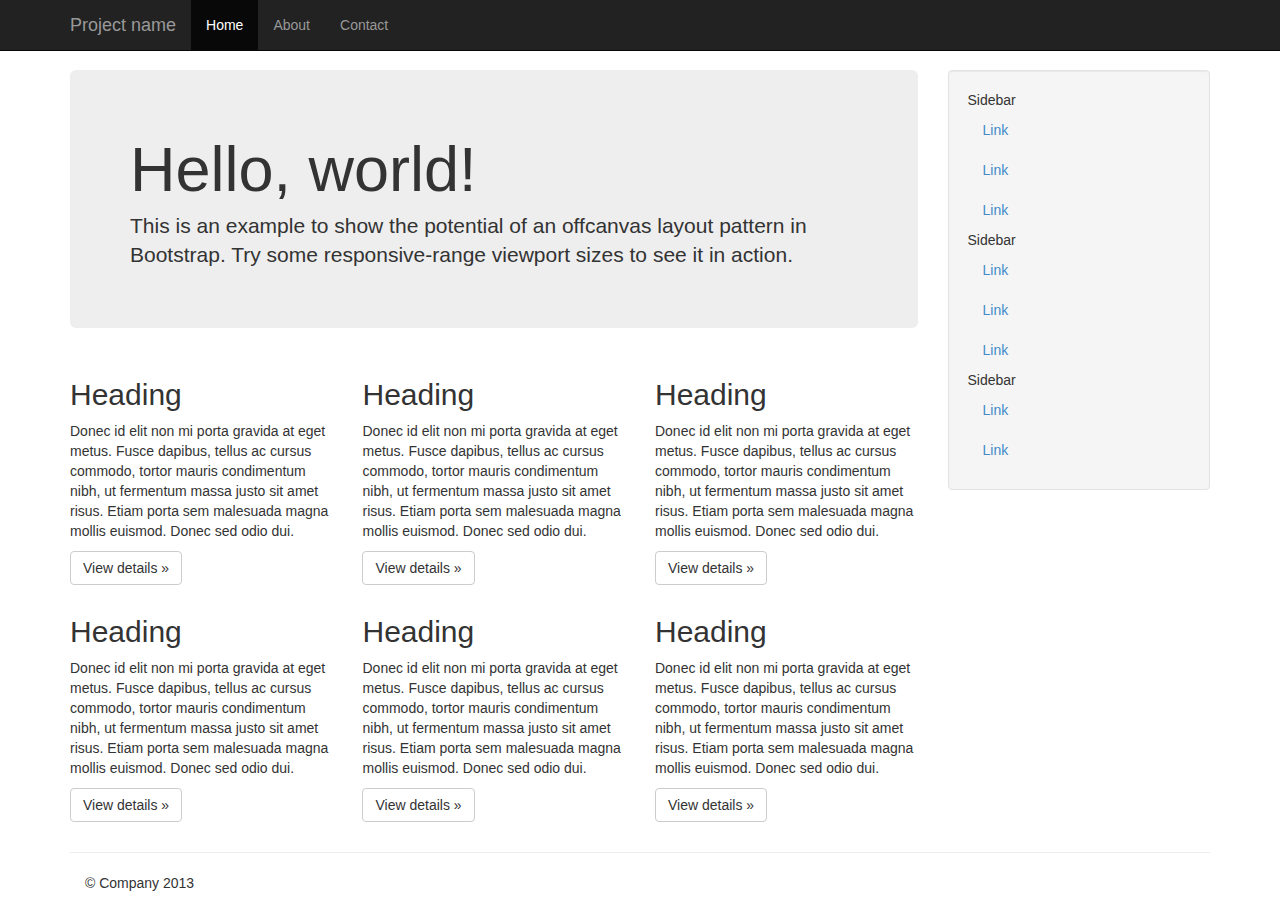
<file: repertory/static/repertory/bootstrap/examples/offcanvas/index.html>
<!DOCTYPE html>
<html lang="en">
  <head>
    <meta charset="utf-8">
    <meta name="viewport" content="width=device-width, initial-scale=1.0">
    <meta name="description" content="">
    <meta name="author" content="">
    <link rel="shortcut icon" href="../../assets/ico/favicon.png">

    <title>Off Canvas Template for Bootstrap</title>

    <!-- Bootstrap core CSS -->
    <link href="../../dist/css/bootstrap.min.css" rel="stylesheet">

    <!-- Custom styles for this template -->
    <link href="offcanvas.css" rel="stylesheet">

    <!-- HTML5 shim and Respond.js IE8 support of HTML5 elements and media queries -->
    <!--[if lt IE 9]>
      <script src="../../assets/js/html5shiv.js"></script>
      <script src="../../assets/js/respond.min.js"></script>
    <![endif]-->
  </head>

  <body>
    <div class="navbar navbar-fixed-top navbar-inverse" role="navigation">
      <div class="container">
        <div class="navbar-header">
          <button type="button" class="navbar-toggle" data-toggle="collapse" data-target=".navbar-collapse">
            <span class="icon-bar"></span>
            <span class="icon-bar"></span>
            <span class="icon-bar"></span>
          </button>
          <a class="navbar-brand" href="#">Project name</a>
        </div>
        <div class="collapse navbar-collapse">
          <ul class="nav navbar-nav">
            <li class="active"><a href="#">Home</a></li>
            <li><a href="#about">About</a></li>
            <li><a href="#contact">Contact</a></li>
          </ul>
        </div><!-- /.nav-collapse -->
      </div><!-- /.container -->
    </div><!-- /.navbar -->

    <div class="container">

      <div class="row row-offcanvas row-offcanvas-right">
        <div class="col-xs-12 col-sm-9">
          <p class="pull-right visible-xs">
            <button type="button" class="btn btn-primary btn-xs" data-toggle="offcanvas">Toggle nav</button>
          </p>
          <div class="jumbotron">
            <h1>Hello, world!</h1>
            <p>This is an example to show the potential of an offcanvas layout pattern in Bootstrap. Try some responsive-range viewport sizes to see it in action.</p>
          </div>
          <div class="row">
            <div class="col-6 col-sm-6 col-lg-4">
              <h2>Heading</h2>
              <p>Donec id elit non mi porta gravida at eget metus. Fusce dapibus, tellus ac cursus commodo, tortor mauris condimentum nibh, ut fermentum massa justo sit amet risus. Etiam porta sem malesuada magna mollis euismod. Donec sed odio dui. </p>
              <p><a class="btn btn-default" href="#">View details &raquo;</a></p>
            </div><!--/span-->
            <div class="col-6 col-sm-6 col-lg-4">
              <h2>Heading</h2>
              <p>Donec id elit non mi porta gravida at eget metus. Fusce dapibus, tellus ac cursus commodo, tortor mauris condimentum nibh, ut fermentum massa justo sit amet risus. Etiam porta sem malesuada magna mollis euismod. Donec sed odio dui. </p>
              <p><a class="btn btn-default" href="#">View details &raquo;</a></p>
            </div><!--/span-->
            <div class="col-6 col-sm-6 col-lg-4">
              <h2>Heading</h2>
              <p>Donec id elit non mi porta gravida at eget metus. Fusce dapibus, tellus ac cursus commodo, tortor mauris condimentum nibh, ut fermentum massa justo sit amet risus. Etiam porta sem malesuada magna mollis euismod. Donec sed odio dui. </p>
              <p><a class="btn btn-default" href="#">View details &raquo;</a></p>
            </div><!--/span-->
            <div class="col-6 col-sm-6 col-lg-4">
              <h2>Heading</h2>
              <p>Donec id elit non mi porta gravida at eget metus. Fusce dapibus, tellus ac cursus commodo, tortor mauris condimentum nibh, ut fermentum massa justo sit amet risus. Etiam porta sem malesuada magna mollis euismod. Donec sed odio dui. </p>
              <p><a class="btn btn-default" href="#">View details &raquo;</a></p>
            </div><!--/span-->
            <div class="col-6 col-sm-6 col-lg-4">
              <h2>Heading</h2>
              <p>Donec id elit non mi porta gravida at eget metus. Fusce dapibus, tellus ac cursus commodo, tortor mauris condimentum nibh, ut fermentum massa justo sit amet risus. Etiam porta sem malesuada magna mollis euismod. Donec sed odio dui. </p>
              <p><a class="btn btn-default" href="#">View details &raquo;</a></p>
            </div><!--/span-->
            <div class="col-6 col-sm-6 col-lg-4">
              <h2>Heading</h2>
              <p>Donec id elit non mi porta gravida at eget metus. Fusce dapibus, tellus ac cursus commodo, tortor mauris condimentum nibh, ut fermentum massa justo sit amet risus. Etiam porta sem malesuada magna mollis euismod. Donec sed odio dui. </p>
              <p><a class="btn btn-default" href="#">View details &raquo;</a></p>
            </div><!--/span-->
          </div><!--/row-->
        </div><!--/span-->

        <div class="col-xs-6 col-sm-3 sidebar-offcanvas" id="sidebar" role="navigation">
          <div class="well sidebar-nav">
            <ul class="nav">
              <li>Sidebar</li>
              <li class="active"><a href="#">Link</a></li>
              <li><a href="#">Link</a></li>
              <li><a href="#">Link</a></li>
              <li>Sidebar</li>
              <li><a href="#">Link</a></li>
              <li><a href="#">Link</a></li>
              <li><a href="#">Link</a></li>
              <li>Sidebar</li>
              <li><a href="#">Link</a></li>
              <li><a href="#">Link</a></li>
            </ul>
          </div><!--/.well -->
        </div><!--/span-->
      </div><!--/row-->

      <hr>

      <footer>
        <p>&copy; Company 2013</p>
      </footer>

    </div><!--/.container-->



    <!-- Bootstrap core JavaScript
    ================================================== -->
    <!-- Placed at the end of the document so the pages load faster -->
    <script src="../../assets/js/jquery.js"></script>
    <script src="../../dist/js/bootstrap.min.js"></script>
    <script src="offcanvas.js"></script>
  </body>
</html>
</file>
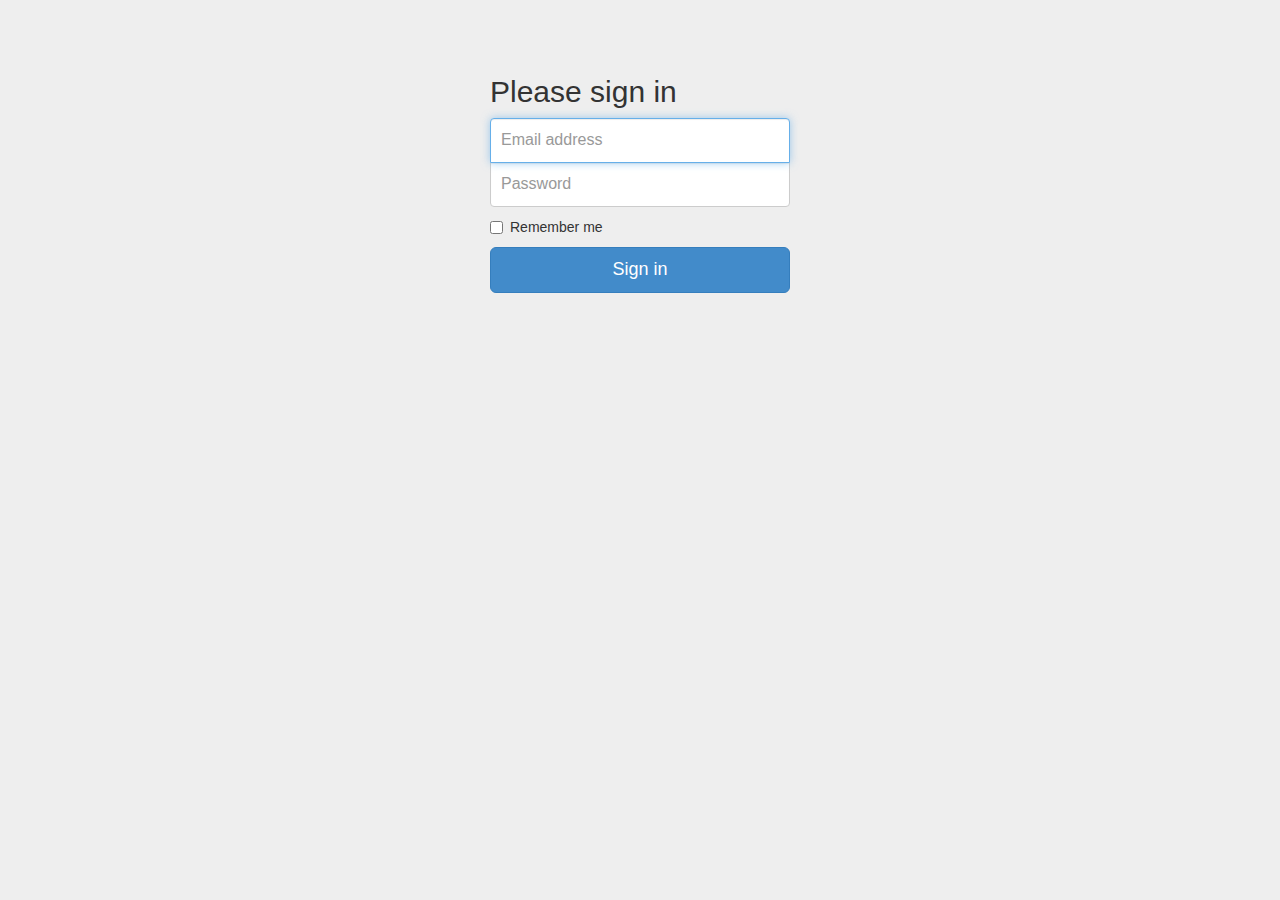
<file: repertory/static/repertory/bootstrap/examples/signin/index.html>
<!DOCTYPE html>
<html lang="en">
  <head>
    <meta charset="utf-8">
    <meta name="viewport" content="width=device-width, initial-scale=1.0">
    <meta name="description" content="">
    <meta name="author" content="">
    <link rel="shortcut icon" href="../../assets/ico/favicon.png">

    <title>Signin Template for Bootstrap</title>

    <!-- Bootstrap core CSS -->
    <link href="../../dist/css/bootstrap.css" rel="stylesheet">

    <!-- Custom styles for this template -->
    <link href="signin.css" rel="stylesheet">

    <!-- HTML5 shim and Respond.js IE8 support of HTML5 elements and media queries -->
    <!--[if lt IE 9]>
      <script src="../../assets/js/html5shiv.js"></script>
      <script src="../../assets/js/respond.min.js"></script>
    <![endif]-->
  </head>

  <body>

    <div class="container">

      <form class="form-signin">
        <h2 class="form-signin-heading">Please sign in</h2>
        <input type="text" class="form-control" placeholder="Email address" autofocus>
        <input type="password" class="form-control" placeholder="Password">
        <label class="checkbox">
          <input type="checkbox" value="remember-me"> Remember me
        </label>
        <button class="btn btn-lg btn-primary btn-block" type="submit">Sign in</button>
      </form>

    </div> <!-- /container -->


    <!-- Bootstrap core JavaScript
    ================================================== -->
    <!-- Placed at the end of the document so the pages load faster -->
  </body>
</html>
</file>
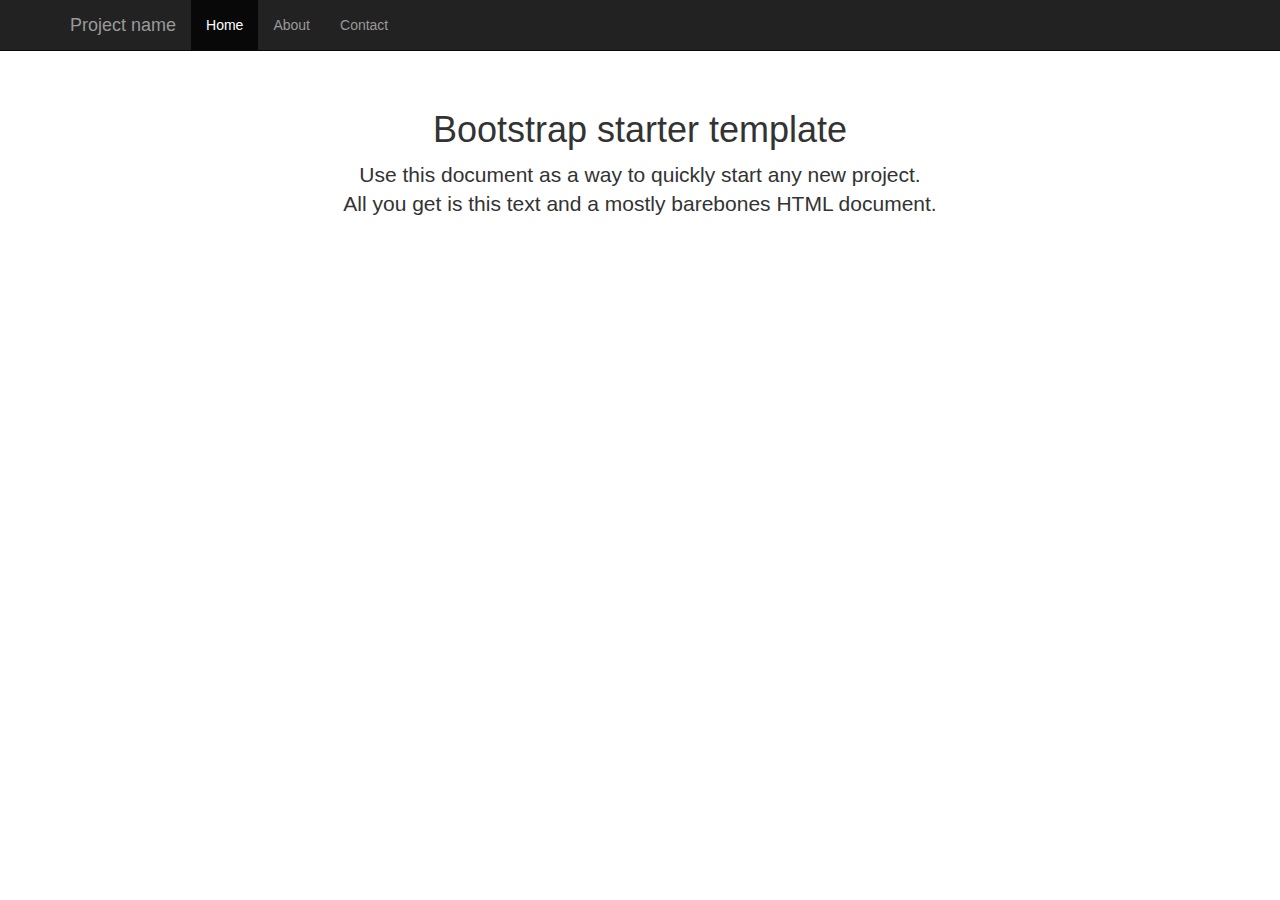
<file: repertory/static/repertory/bootstrap/examples/starter-template/index.html>
<!DOCTYPE html>
<html lang="en">
  <head>
    <meta charset="utf-8">
    <meta name="viewport" content="width=device-width, initial-scale=1.0">
    <meta name="description" content="">
    <meta name="author" content="">
    <link rel="shortcut icon" href="../../assets/ico/favicon.png">

    <title>Starter Template for Bootstrap</title>

    <!-- Bootstrap core CSS -->
    <link href="../../dist/css/bootstrap.css" rel="stylesheet">

    <!-- Custom styles for this template -->
    <link href="starter-template.css" rel="stylesheet">

    <!-- HTML5 shim and Respond.js IE8 support of HTML5 elements and media queries -->
    <!--[if lt IE 9]>
      <script src="../../assets/js/html5shiv.js"></script>
      <script src="../../assets/js/respond.min.js"></script>
    <![endif]-->
  </head>

  <body>

    <div class="navbar navbar-inverse navbar-fixed-top">
      <div class="container">
        <div class="navbar-header">
          <button type="button" class="navbar-toggle" data-toggle="collapse" data-target=".navbar-collapse">
            <span class="icon-bar"></span>
            <span class="icon-bar"></span>
            <span class="icon-bar"></span>
          </button>
          <a class="navbar-brand" href="#">Project name</a>
        </div>
        <div class="collapse navbar-collapse">
          <ul class="nav navbar-nav">
            <li class="active"><a href="#">Home</a></li>
            <li><a href="#about">About</a></li>
            <li><a href="#contact">Contact</a></li>
          </ul>
        </div><!--/.nav-collapse -->
      </div>
    </div>

    <div class="container">

      <div class="starter-template">
        <h1>Bootstrap starter template</h1>
        <p class="lead">Use this document as a way to quickly start any new project.<br> All you get is this text and a mostly barebones HTML document.</p>
      </div>

    </div><!-- /.container -->


    <!-- Bootstrap core JavaScript
    ================================================== -->
    <!-- Placed at the end of the document so the pages load faster -->
    <script src="../../assets/js/jquery.js"></script>
    <script src="../../dist/js/bootstrap.min.js"></script>
  </body>
</html>
</file>
<file: repertory/static/repertory/bootstrap/examples/grid/grid.css>
.container {
  padding-left: 15px;
  padding-right: 15px;
}

h4 {
  margin-top: 25px;
}
.row {
  margin-bottom: 20px;
}
.row .row {
  margin-top: 10px;
  margin-bottom: 0;
}
[class*="col-"] {
  padding-top: 15px;
  padding-bottom: 15px;
  background-color: #eee;
  border: 1px solid #ddd;
  background-color: rgba(86,61,124,.15);
  border: 1px solid rgba(86,61,124,.2);
}

hr {
  margin-top: 40px;
  margin-bottom: 40px;
}
</file>
<file: repertory/static/repertory/bootstrap/examples/jumbotron-narrow/jumbotron-narrow.css>
/* Space out content a bit */
body {
  padding-top: 20px;
  padding-bottom: 20px;
}

/* Everything but the jumbotron gets side spacing for mobile first views */
.header,
.marketing,
.footer {
  padding-left: 15px;
  padding-right: 15px;
}

/* Custom page header */
.header {
  border-bottom: 1px solid #e5e5e5;
}
/* Make the masthead heading the same height as the navigation */
.header h3 {
  margin-top: 0;
  margin-bottom: 0;
  line-height: 40px;
  padding-bottom: 19px;
}

/* Custom page footer */
.footer {
  padding-top: 19px;
  color: #777;
  border-top: 1px solid #e5e5e5;
}

/* Customize container */
@media (min-width: 768px) {
  .container {
    max-width: 730px;
  }
}
.container-narrow > hr {
  margin: 30px 0;
}

/* Main marketing message and sign up button */
.jumbotron {
  text-align: center;
  border-bottom: 1px solid #e5e5e5;
}
.jumbotron .btn {
  font-size: 21px;
  padding: 14px 24px;
}

/* Supporting marketing content */
.marketing {
  margin: 40px 0;
}
.marketing p + h4 {
  margin-top: 28px;
}

/* Responsive: Portrait tablets and up */
@media screen and (min-width: 768px) {
  /* Remove the padding we set earlier */
  .header,
  .marketing,
  .footer {
    padding-left: 0;
    padding-right: 0;
  }
  /* Space out the masthead */
  .header {
    margin-bottom: 30px;
  }
  /* Remove the bottom border on the jumbotron for visual effect */
  .jumbotron {
    border-bottom: 0;
  }
}
</file>
<file: repertory/static/repertory/bootstrap/examples/jumbotron/jumbotron.css>
/* Move down content because we have a fixed navbar that is 50px tall */
body {
  padding-top: 50px;
  padding-bottom: 20px;
}
</file>
<file: repertory/static/repertory/bootstrap/examples/justified-nav/justified-nav.css>
body {
  padding-top: 20px;
}

.footer {
  border-top: 1px solid #eee;
  margin-top: 40px;
  padding-top: 40px;
  padding-bottom: 40px;
}

/* Main marketing message and sign up button */
.jumbotron {
  text-align: center;
  background-color: transparent;
}
.jumbotron .btn {
  font-size: 21px;
  padding: 14px 24px;
}

/* Customize the nav-justified links to be fill the entire space of the .navbar */

.nav-justified {
  background-color: #eee;
  border-radius: 5px;
  border: 1px solid #ccc;
}
.nav-justified > li > a {
  padding-top: 15px;
  padding-bottom: 15px;
  color: #777;
  font-weight: bold;
  text-align: center;
  border-bottom: 1px solid #d5d5d5;
  background-color: #e5e5e5; /* Old browsers */
  background-repeat: repeat-x; /* Repeat the gradient */
  background-image: -moz-linear-gradient(top, #f5f5f5 0%, #e5e5e5 100%); /* FF3.6+ */
  background-image: -webkit-gradient(linear, left top, left bottom, color-stop(0%,#f5f5f5), color-stop(100%,#e5e5e5)); /* Chrome,Safari4+ */
  background-image: -webkit-linear-gradient(top, #f5f5f5 0%,#e5e5e5 100%); /* Chrome 10+,Safari 5.1+ */
  background-image: -ms-linear-gradient(top, #f5f5f5 0%,#e5e5e5 100%); /* IE10+ */
  background-image: -o-linear-gradient(top, #f5f5f5 0%,#e5e5e5 100%); /* Opera 11.10+ */
  filter: progid:DXImageTransform.Microsoft.gradient( startColorstr='#f5f5f5', endColorstr='#e5e5e5',GradientType=0 ); /* IE6-9 */
  background-image: linear-gradient(top, #f5f5f5 0%,#e5e5e5 100%); /* W3C */
}
.nav-justified > .active > a,
.nav-justified > .active > a:hover,
.nav-justified > .active > a:focus {
  background-color: #ddd;
  background-image: none;
  box-shadow: inset 0 3px 7px rgba(0,0,0,.15);
}
.nav-justified > li:first-child > a {
  border-radius: 5px 5px 0 0;
}
.nav-justified > li:last-child > a {
  border-bottom: 0;
  border-radius: 0 0 5px 5px;
}

@media (min-width: 768px) {
  .nav-justified {
    max-height: 52px;
  }
  .nav-justified > li > a {
    border-left: 1px solid #fff;
    border-right: 1px solid #d5d5d5;
  }
  .nav-justified > li:first-child > a {
    border-left: 0;
    border-radius: 5px 0 0 5px;
  }
  .nav-justified > li:last-child > a {
    border-radius: 0 5px 5px 0;
    border-right: 0;
  }
}

/* Responsive: Portrait tablets and up */
@media screen and (min-width: 768px) {
  /* Remove the padding we set earlier */
  .masthead,
  .marketing,
  .footer {
    padding-left: 0;
    padding-right: 0;
  }
}
</file>
<file: repertory/static/repertory/bootstrap/examples/navbar-fixed-top/navbar-fixed-top.css>
body {
  min-height: 2000px;
  padding-top: 70px;
}
</file>
<file: repertory/static/repertory/bootstrap/examples/navbar-static-top/navbar-static-top.css>
body {
  min-height: 2000px;
}

.navbar-static-top {
  margin-bottom: 19px;
}
</file>
<file: repertory/static/repertory/bootstrap/examples/navbar/navbar.css>
body {
padding: 30px;
}

.navbar {
margin-bottom: 30px;
}
</file>
<file: repertory/static/repertory/bootstrap/examples/non-responsive/non-responsive.css>
/* Template-specific stuff
 *
 * Customizations just for the template—these are not necessary for anything
 * with disabling the responsiveness.
 */

/* Account for fixed navbar */
body {
  padding-top: 70px;
  padding-bottom: 30px;
}

/* Finesse the page header spacing */
.page-header {
  margin-bottom: 30px;
}
.page-header .lead {
  margin-bottom: 10px;
}


/* Non-responsive overrides
 *
 * Utilitze the following CSS to disable the responsive-ness of the container,
 * grid system, and navbar.
 */

/* Reset the container */
.container {
  max-width: none !important;
  width: 970px;
}

/* Demonstrate the grids */
.col-xs-4 {
  padding-top: 15px;
  padding-bottom: 15px;
  background-color: #eee;
  border: 1px solid #ddd;
  background-color: rgba(86,61,124,.15);
  border: 1px solid rgba(86,61,124,.2);
}

.container .navbar-header,
.container .navbar-collapse {
  margin-right: 0;
  margin-left: 0;
}

/* Always float the navbar header */
.navbar-header {
  float: left;
}

/* Undo the collapsing navbar */
.navbar-collapse {
  display: block !important;
  height: auto !important;
  padding-bottom: 0;
  overflow: visible !important;
}

.navbar-toggle {
  display: none;
}

.navbar-brand {
  margin-left: -15px;
}

/* Always apply the floated nav */
.navbar-nav {
  float: left;
  margin: 0;
}
.navbar-nav > li {
  float: left;
}
.navbar-nav > li > a {
  padding: 15px;
}

/* Redeclare since we override the float above */
.navbar-nav.navbar-right {
  float: right;
}

/* Undo custom dropdowns */
.navbar .open .dropdown-menu {
  position: absolute;
  float: left;
  background-color: #fff;
  border: 1px solid #cccccc;
  border: 1px solid rgba(0, 0, 0, 0.15);
  border-width: 0 1px 1px;
  border-radius: 0 0 4px 4px;
  -webkit-box-shadow: 0 6px 12px rgba(0, 0, 0, 0.175);
          box-shadow: 0 6px 12px rgba(0, 0, 0, 0.175);
}
.navbar .open .dropdown-menu > li > a {
  color: #333;
}
.navbar .open .dropdown-menu > li > a:hover,
.navbar .open .dropdown-menu > li > a:focus,
.navbar .open .dropdown-menu > .active > a,
.navbar .open .dropdown-menu > .active > a:hover,
.navbar .open .dropdown-menu > .active > a:focus {
  color: #fff !important;
  background-color: #428bca !important;
}
.navbar .open .dropdown-menu > .disabled > a,
.navbar .open .dropdown-menu > .disabled > a:hover,
.navbar .open .dropdown-menu > .disabled > a:focus {
  color: #999 !important;
  background-color: transparent !important;
}
</file>
<file: repertory/static/repertory/bootstrap/examples/offcanvas/offcanvas.css>
/*
 * Style twaks
 * --------------------------------------------------
 */
body {
  padding-top: 70px;
}
footer {
  padding-left: 15px;
  padding-right: 15px;
}

/*
 * Off Canvas
 * --------------------------------------------------
 */
@media screen and (max-width: 768px) {
  .row-offcanvas {
    position: relative;
    -webkit-transition: all 0.25s ease-out;
    -moz-transition: all 0.25s ease-out;
    transition: all 0.25s ease-out;
  }

  .row-offcanvas-right
  .sidebar-offcanvas {
    right: -50%; /* 6 columns */
  }

  .row-offcanvas-left
  .sidebar-offcanvas {
    left: -50%; /* 6 columns */
  }

  .row-offcanvas-right.active {
    right: 50%; /* 6 columns */
  }

  .row-offcanvas-left.active {
    left: 50%; /* 6 columns */
  }

  .sidebar-offcanvas {
    position: absolute;
    top: 0;
    width: 50%; /* 6 columns */
  }
}
</file>
<file: repertory/static/repertory/bootstrap/examples/signin/signin.css>
body {
  padding-top: 40px;
  padding-bottom: 40px;
  background-color: #eee;
}

.form-signin {
  max-width: 330px;
  padding: 15px;
  margin: 0 auto;
}
.form-signin .form-signin-heading,
.form-signin .checkbox {
  margin-bottom: 10px;
}
.form-signin .checkbox {
  font-weight: normal;
}
.form-signin .form-control {
  position: relative;
  font-size: 16px;
  height: auto;
  padding: 10px;
  -webkit-box-sizing: border-box;
     -moz-box-sizing: border-box;
          box-sizing: border-box;
}
.form-signin .form-control:focus {
  z-index: 2;
}
.form-signin input[type="text"] {
  margin-bottom: -1px;
  border-bottom-left-radius: 0;
  border-bottom-right-radius: 0;
}
.form-signin input[type="password"] {
  margin-bottom: 10px;
  border-top-left-radius: 0;
  border-top-right-radius: 0;
}
</file>
<file: repertory/static/repertory/bootstrap/examples/starter-template/starter-template.css>
body {
  padding-top: 50px;
}
.starter-template {
  padding: 40px 15px;
  text-align: center;
}
</file>
